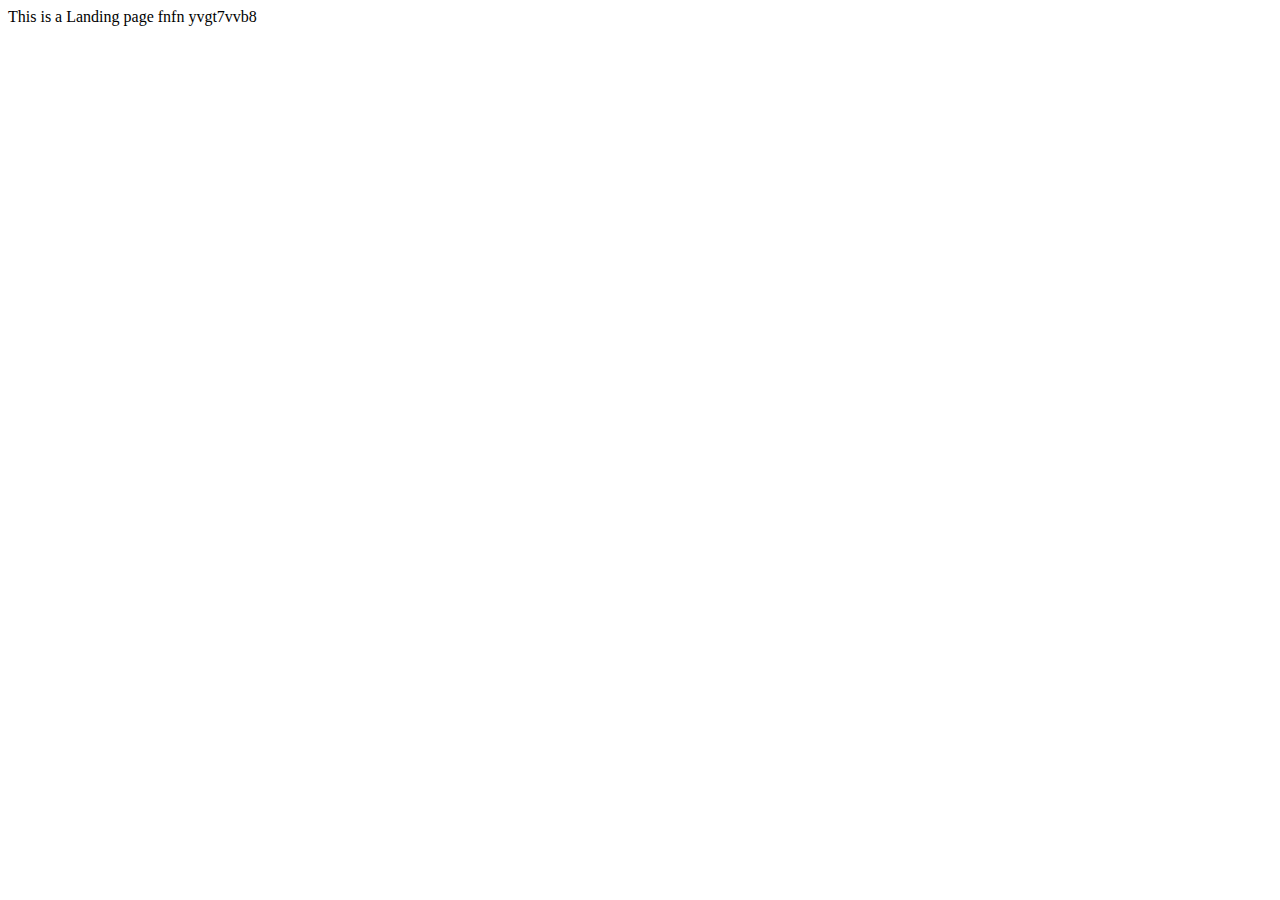
<file: index.html>
<!DOCTYPE html>
<html lang="en">

<head>
    <meta charset="UTF-8">
    <meta name="viewport" content="width=device-width, initial-scale=1.0">
    <title>Landing-Page</title>
</head>

<body>
    This is a Landing page
    fnfn

    yvgt7vvb8
</body>

    
</html>
</file>
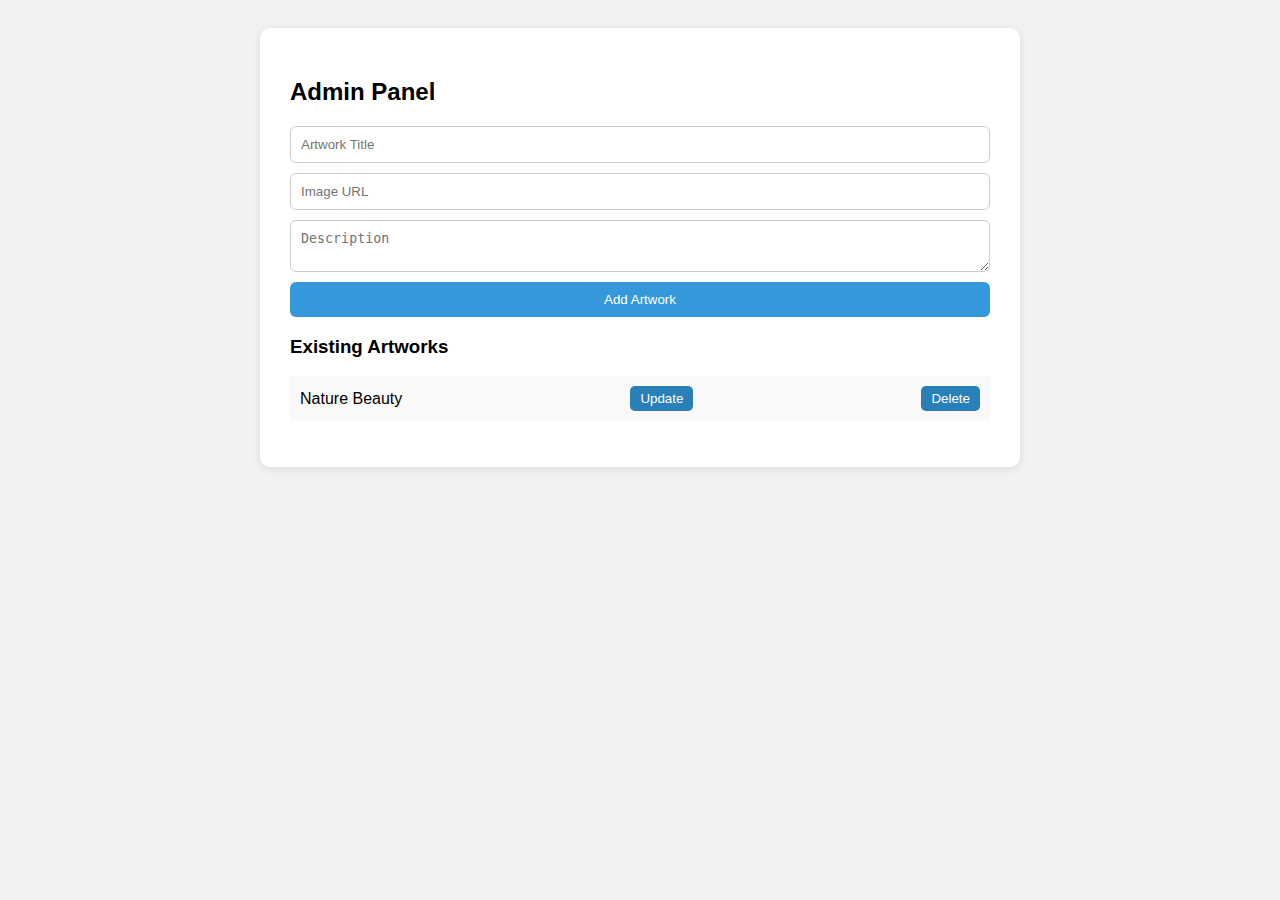
<file: admin.html>
<!DOCTYPE html>
<html lang="en">
<head>
  <meta charset="UTF-8"/>
  <meta name="viewport" content="width=device-width, initial-scale=1.0"/>
  <title>Admin Panel</title>
  <link rel="stylesheet" href="admin.css" />
</head>
<body>
  <div class="admin-container">
    <h2>Admin Panel</h2>
    <form id="adminForm">
      <input type="text" placeholder="Artwork Title" required />
      <input type="text" placeholder="Image URL" required />
      <textarea placeholder="Description" required></textarea>
      <button type="submit">Add Artwork</button>
    </form>

    <div class="art-list">
      <h3>Existing Artworks</h3>
      <ul id="artItems">
        <li>Nature Beauty <button>Update</button> <button>Delete</button></li>
      </ul>
    </div>
  </div>

  <script src="admin.js"></script>
</body>
</html>
</file>
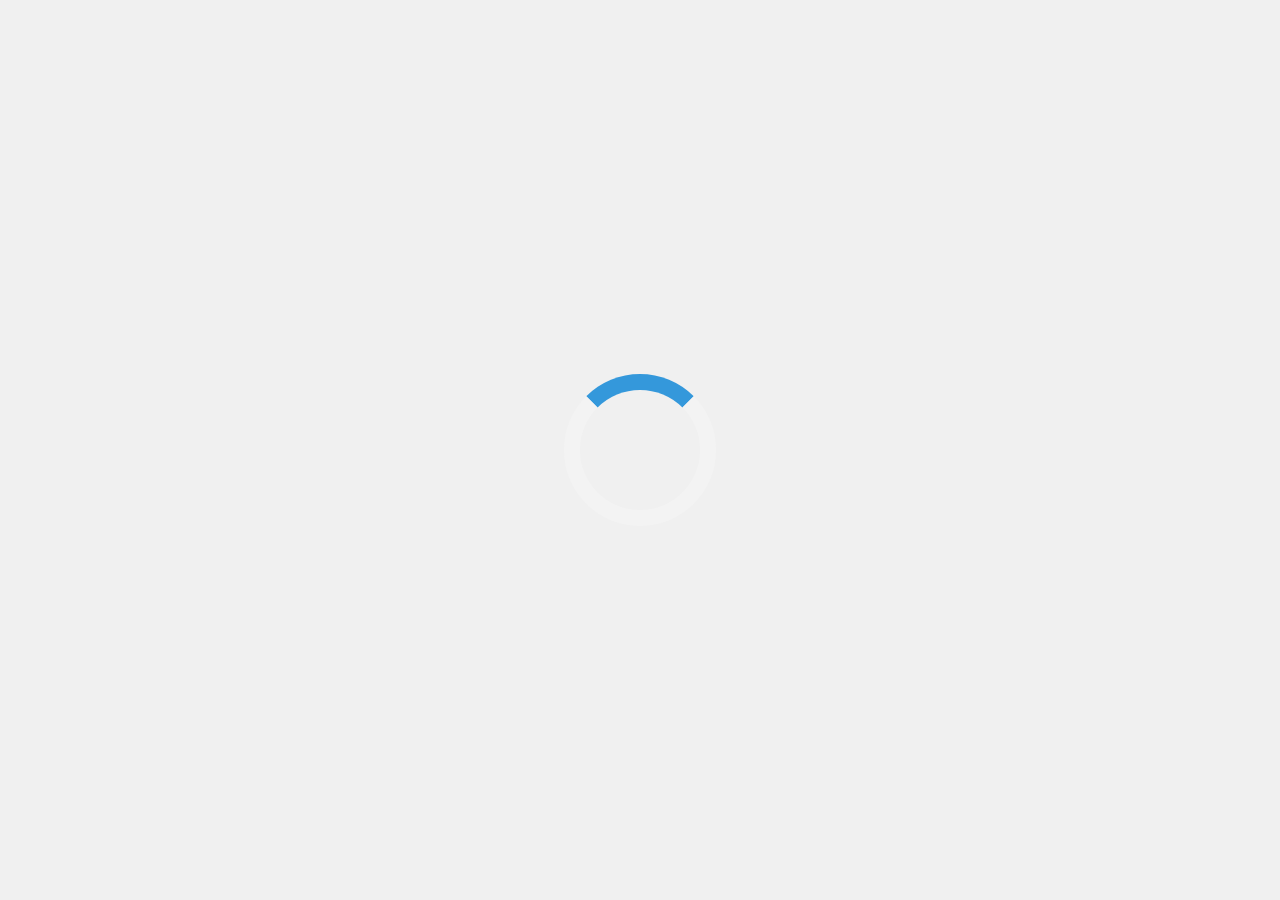
<file: loading.html>
<!DOCTYPE html>
<html lang="en">
<head>
    <meta charset="UTF-8">
    <meta name="viewport" content="width=device-width, initial-scale=1.0">
    <title>Loading Animation with Percentage</title>
    <link rel="stylesheet" href="styles.css">
</head>
<body>
    <div class="loader">
        <!-- <span class="percentage" style="position: fixed;">0%</span> -->
    </div>
    <script>
        const percentageElement = document.querySelector('.percentage');

let percent = 0;
const interval = 50; // Update every 50ms
const duration = 5000; // 5 seconds
const increment = (100 * interval) / duration;

const updatePercentage = () => {
    percent += increment;
    percentageElement.textContent = `${Math.min(Math.floor(percent), 100)}%`;

    if (percent < 100) {
        setTimeout(updatePercentage, interval);
    }
};

updatePercentage();
    </script>
</body>
</html>
</file>
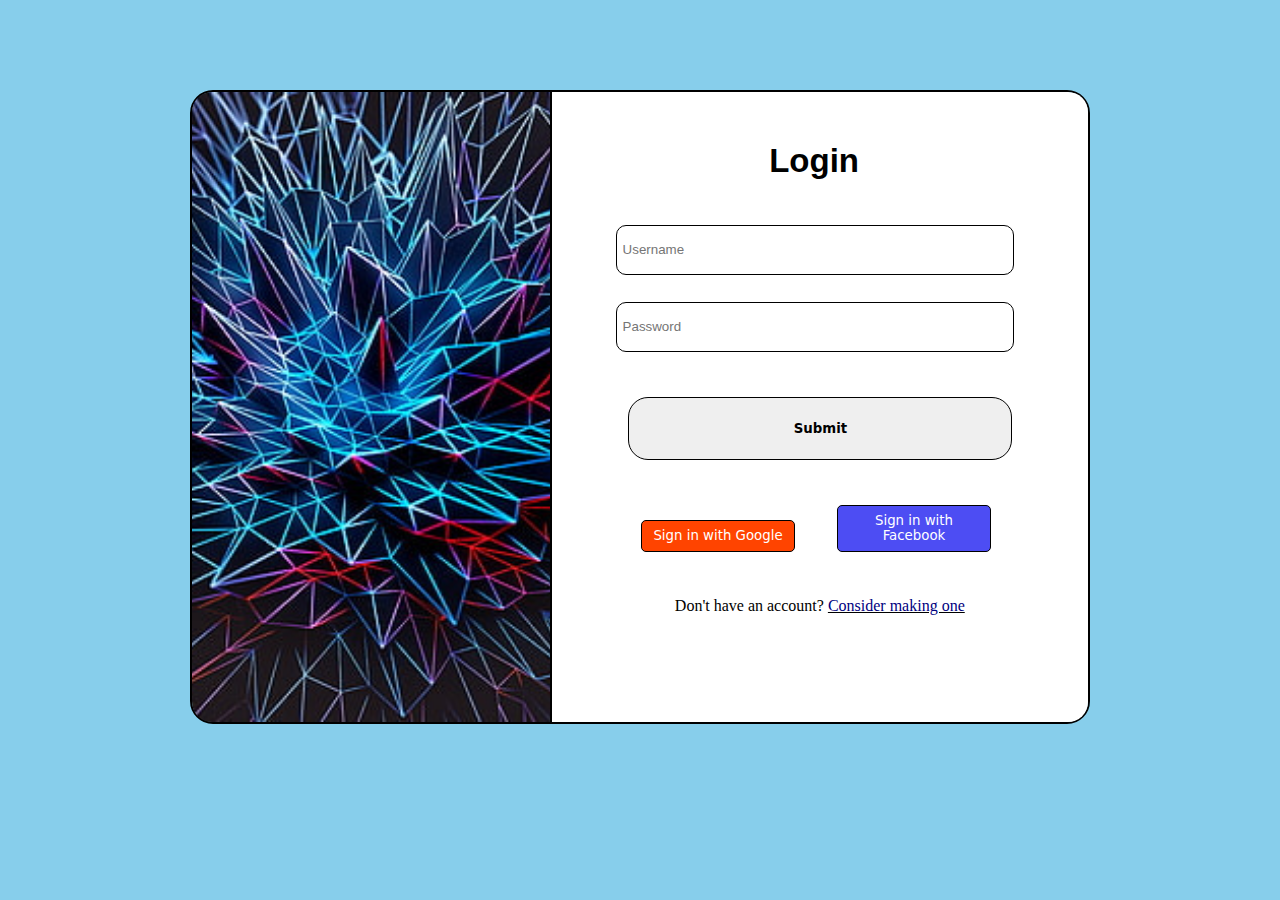
<file: login.html>
<!DOCTYPE html>
<html lang="en">
<head>
    <meta charset="UTF-8">
    <meta name="viewport" content="width=device-width, initial-scale=1.0">
    <title>Document</title>
    <style>
        *{
            margin: 0;
            padding: 0;
        }
        .login-container{
            margin-left: auto;
            margin-right: auto;
            margin-top: 10vh;
            border-radius: 23px;
            width: 70vw;
            height: 70vh;
            border: 2px solid black;
            display: flex;
        }
        .part1{
            height: 70vh;
            width: 30vw;
            
            border-top-left-radius:19px ;
            border-right:2px solid black ;
        }
        .part1 img{
            height: 100%;
            width: 100%;
            object-fit: cover;
            border-top-left-radius:20px ;
            border-bottom-left-radius:20px ;
        }
        .part2{
            width: 45vw;
            height: 70vh;
            margin-left: auto;
            margin-right: auto;
            background-color: white;
            border-top-right-radius: 20px;
            border-bottom-right-radius: 20px;
        }
        .part2>.logo{
            margin-left: 17vw;
            margin-right: 5vw;
            margin-top: 5.5vh;
            font-size: 22px;
            font-weight: 700;
            font-family: Verdana, Geneva, Tahoma, sans-serif;

        }
        body{
            background-color: #87ceeb;
        }
       
    </style>
</head>
<body>
    <div>

    
    <div class="login-container">
        <div class="part1">
            <img src="./images/8k-uhd-3d-digital-art-abstract-art-wallpaper-thumb.jpg" alt="">
        </div>
        <div class="part2">
            <div class="logo"><h2>Login</h2></div>
            <div>
                <input type="text" placeholder="Username" style="margin-left: 5vw;margin-top: 5vh;height:4vh;width:30vw;border: 1px solid black;border-radius: 10px;padding: 6px;">
                <input type="password" placeholder="Password" style="margin-left: 5vw;margin-top: 3vh;height:4vh;width:30vw;border: 1px solid black;border-radius: 10px;padding: 6px;">
                <button style="display: block;width: 30vw;
                height: 7vh;
                margin-right: auto;
                margin-top: 5vh;
                margin-left: auto;
                border: 1px solid black;
                border-radius: 20px;margin-left: 6vw;font-family: system-ui, -apple-system, BlinkMacSystemFont, 'Segoe UI', Roboto, Oxygen, Ubuntu, Cantarell, 'Open Sans', 'Helvetica Neue', sans-serif;"><b>Submit</b></button>
        <button class="Google-btn" style="border-radius: 5px;margin-top: 5vh;width: 12vw;padding: 7.5px;margin-left: 7vw;
        border: 0.2px solid black;background-color: rgb(255, 68, 0);color: white;font-family: system-ui, -apple-system, BlinkMacSystemFont, 'Segoe UI', Roboto, Oxygen, Ubuntu, Cantarell, 'Open Sans', 'Helvetica Neue', sans-serif;"> 
        
            Sign in with Google</button>    
        <button class="facebook-btn" style="margin-top: 5vh;border-radius: 5px;width: 12vw;border: 0.2px solid black;padding: 7.5px;margin-left: 3vw;background-color: rgba(45, 45, 241, 0.846);color: white;font-family: system-ui, -apple-system, BlinkMacSystemFont, 'Segoe UI', Roboto, Oxygen, Ubuntu, Cantarell, 'Open Sans', 'Helvetica Neue', sans-serif;">Sign in with Facebook</button>    
        </div>
        <div style="text-align: center;margin-top: 5vh;">Don't have an account?
            <a href="" style="text-decoration-color:black;color:navy;">

                Consider making one
            </a>
        </div>
           
          
        </div>
    </div>
    
</body>
</html>
</file>
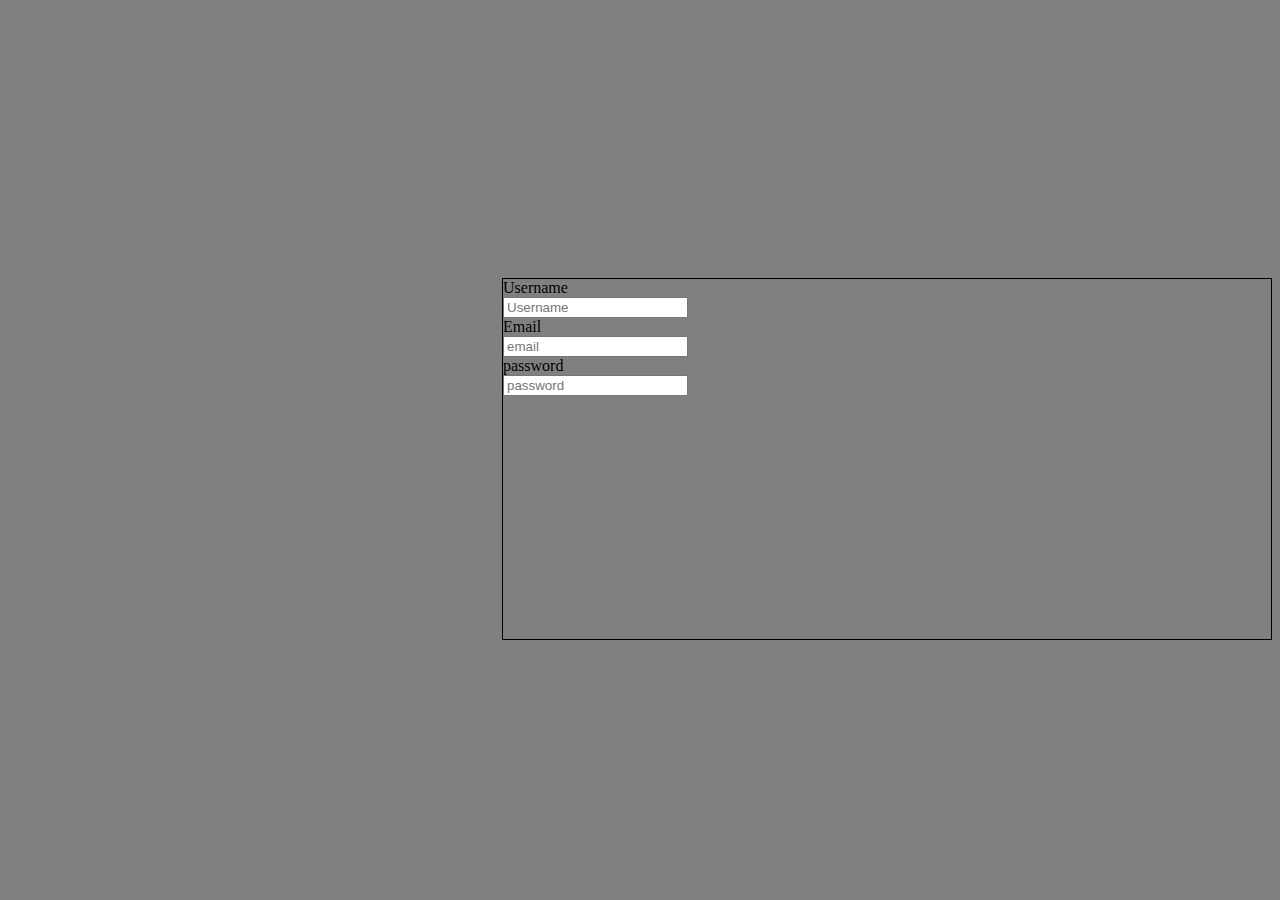
<file: frontend/html/sign-up.html>
<!DOCTYPE html>
<html lang="en">
<head>
    <meta charset="UTF-8">
    <meta name="viewport" content="width=device-width, initial-scale=1.0">
    <title>Document</title>
</head>
<body style="background-color: grey;">
    <div class="body">
        <div style="display: flex;">

            <div class="part_1" style="width: 40vw;"></div>
            <div class="part_2">
                
                <div class="signup_form" style="margin-left: auto;margin-right: auto;margin-top:30vh ;width: 60vw;height: 40vh;border: 1px solid black;">
                    <div>
                        
                        <label for="Username">Username</label><br>
                        <input type="text" id="Username" placeholder="Username">
                    </div>
                    <div>
                        <label for="email">Email</label><br>
                        <input type="text" name="email" id="email" placeholder="email">
                        
                </div>
                <div>
                    <label for="password">password</label><br>
                    
                    <input type="text" id="password" placeholder="password">
                </div>
            </div>
        </div>
        
    </div>
    </div>
</body>
</html>
</file>
<file: admin.css>
body {
  font-family: 'Segoe UI', sans-serif;
  background: #f2f2f2;
  padding: 20px;
}

.admin-container {
  max-width: 700px;
  margin: auto;
  background: white;
  padding: 30px;
  border-radius: 10px;
  box-shadow: 0 2px 8px rgba(0,0,0,0.1);
}

form {
  display: flex;
  flex-direction: column;
  gap: 10px;
}

form input, form textarea {
  padding: 10px;
  border: 1px solid #ccc;
  border-radius: 6px;
}

form button {
  padding: 10px;
  background: #3498db;
  border: none;
  color: white;
  border-radius: 6px;
  cursor: pointer;
}

.art-list ul {
  list-style: none;
  padding: 0;
}

.art-list li {
  background: #f9f9f9;
  margin: 8px 0;
  padding: 10px;
  display: flex;
  justify-content: space-between;
  align-items: center;
}

.art-list button {
  margin-left: 5px;
  padding: 5px 10px;
  background: #2980b9;
  color: white;
  border: none;
  border-radius: 5px;
  cursor: pointer;
}
</file>
<file: styles.css>
/* Basic reset */
body, html {
    margin: 0;
    padding: 0;
    height: 100%;
    display: flex;
    justify-content: center;
    align-items: center;
    background-color: #f0f0f0;
    font-family: Arial, sans-serif;
}

/* Loader styling */
.loader {
    position: relative;
    border: 16px solid #f3f3f3; /* Light grey */
    border-top: 16px solid #3498db; /* Blue */
    border-radius: 50%;
    width: 120px;
    height: 120px;
    animation: spin 5s linear infinite;
}

/* Percentage text styling */
.percentage {
    position: absolute;
    top: 50%;
    left: 50%;
    transform: translate(-50%, -50%);
    font-size: 20px;
    font-weight: bold;
    color: #3498db;
}

/* Spin animation */
@keyframes spin {
    0% { transform: rotate(0deg); }
    100% { transform: rotate(360deg); }
}
</file>
